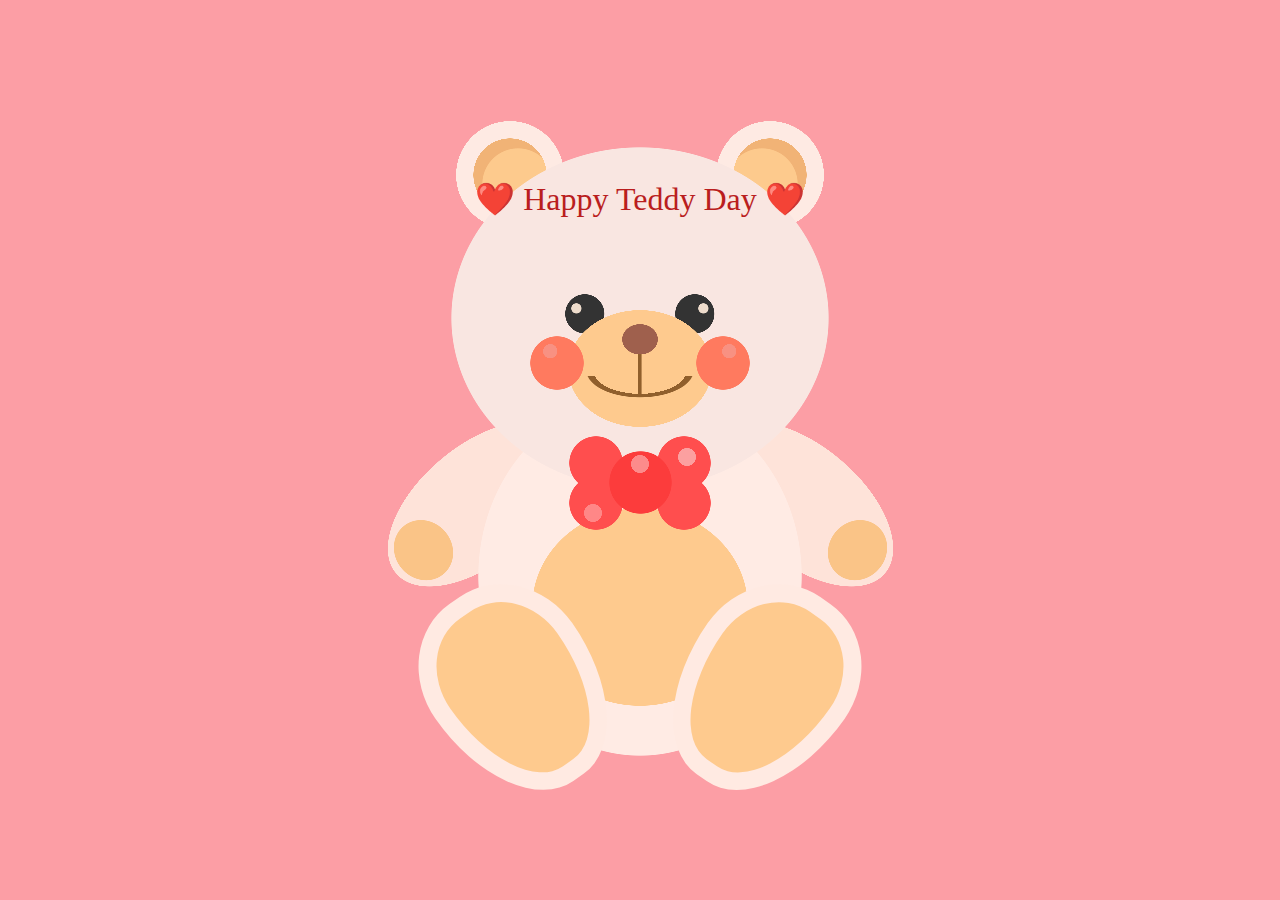
<file: index.html>
<!DOCTYPE html>
<html lang="en">
<head>
    <meta charset="UTF-8">
    <meta name="viewport" content="width=device-width, initial-scale=1.0">
    <title>Teddy Bear</title>
    <link rel="stylesheet" href="style.css">
    <style>
        .wishes{
            position:absolute;
            top:180px;
            align-items: center;
            font-size: xx-large;
            color: rgb(186, 30, 30);
            font-family:Cambria, Cochin, Georgia, Times, 'Times New Roman', serif ;
        
        }
    </style>
</head>
<body>
    <div class="teddy-bear"></div>
    <div class="wishes">
        ❤️ Happy Teddy Day ❤️
    </div>
</body>
</html>
</file>
<file: style.css>
* {
	box-sizing: border-box;
	padding: 0;
	margin: 0;
}

html {
	font-size: 2vmin;
	position: relative;
	display: grid;
	place-items: center;
}

body {
	height: 100vh;
	width: 100%;
	display: flex;
	align-items: center;
	justify-content: center;
	position: relative;
  	background: #fc9ea5;
}

.teddy-bear {
	height: 40em;
	width: 30em;
	position: relative;
	
	background:
		/* Tie Center */
		radial-gradient( ellipse 100% 100%,
			#fc8b8b 49%,
			transparent 50%
		) left 50% top 52% / 1em 1em,
		
		radial-gradient( ellipse 100% 100%,
			#fc3c3c 49%,
			transparent 50%
		) left 50% top 55% / 3.5em 3.5em,
		
		/* Tie Left */
		radial-gradient( ellipse 100% 100%,
			#ff8787 49%,
			transparent 50%
		) left 41% top 59% / 1em 1em,
		
		radial-gradient( ellipse 100% 100%,
			#ff4e4e 49%,
			transparent 50%
		) left 41% top 52% / 3em 3em,
		
		radial-gradient( ellipse 100% 100%,
            #ff4e4e 49%,
			transparent 50%
		) left 41% top 58% / 3em 3em,
		
		/* Tie Right */
		radial-gradient( ellipse 100% 100%,
			#fca0a0 49%,
			transparent 50%
		) right 41% top 51% / 1em 1em,
		
		radial-gradient( ellipse 100% 100%,
            #ff4e4e 49%,
			transparent 50%
		) right 41% top 52% / 3em 3em,
		
		radial-gradient( ellipse 100% 100%,
            #ff4e4e 49%,
			transparent 50%
		) right 41% top 58% / 3em 3em,
		
		/* Left Cheek */
		radial-gradient( ellipse 100% 100%,
			#f89182 49%,
			transparent 50%
		) left 33% top 36% / .8em .8em,
		
		radial-gradient( ellipse 100% 100%,
			#ff7a5f 49%,
			transparent 50%
		) left 33% top 37% / 3em 3em,
		
		/* Right Cheek */
		radial-gradient( ellipse 100% 100%,
			#f89182 49%,
			transparent 50%
		) right 33% top 36% / .8em .8em,
		
		radial-gradient( ellipse 100% 100%,
			#ff7a5f 49%,
			transparent 50%
		) right 33% top 37% / 3em 3em,
		
		/* Nose */
		radial-gradient( ellipse 100% 100%,
			#9f604d 49%,
			transparent 50%
		) 50% 34% / 2em 1.7em,
		
		/* Smile */ 
		radial-gradient( ellipse 100% 100% at 50% -10%,
			transparent 43%,
			#905f2c 43% 49%,
			transparent 50%
		) 50% 43% / 6em 3em,
		
		linear-gradient( 0deg,
			#905f2c, #905f2c
		) 50% 38% / .2em 3em,
		
		/* Face */
		radial-gradient( ellipse 100% 100%,
			#feca8e 49.8%,
			transparent 50%
		) 50% 36.5% / 8em 6.5em,
		
		/* Right Eye */
		radial-gradient( ellipse 100% 100%,
			#eedccc 45%,
			transparent 50%
		) right 38% top 30% / .6em .6em,
		
		radial-gradient( ellipse 100% 100%,
			#333 49%,
			transparent 50%
		) right 39% top 30% / 2.2em 2.2em,
		
		/* Left Eye */
		radial-gradient( ellipse 100% 100%,
			#eedccc 45%,
			transparent 50%
		) left 38% top 30% / .6em .6em,
		
		radial-gradient( ellipse 100% 100%,
			#333 49%,
			transparent 50%
		) left 39% top 30% / 2.2em 2.2em,
		
		/* Head */
		radial-gradient( ellipse 100% 100%,
			#f9e6e1 49.8%,
			transparent 50%
		) left 50% top 15% / 21em 19em,
		
		/* Left Ear */
		radial-gradient( ellipse 100% 100%,
			transparent 33.8%,
			#feeae3 34% 49.8%,
			transparent 50%
		) left 20% top 5% / 6em 6em,
		
		radial-gradient( ellipse 100% 100%,
			#fdca8d 49%,
			transparent 50%
		) left 24% top 9% / 4em 4em,
		
		radial-gradient( ellipse 100% 100%,
			#f1b376 49%,
			transparent 50%
		) left 20% top 5% / 6em 6em,
		
		/* Right Ear */
		radial-gradient( ellipse 100% 100%,
			transparent 33.8%,
			#feeae3 34% 49.8%,
			transparent 50%
		) right 20% top 5% / 6em 6em,
		
		radial-gradient( ellipse 100% 100%,
			#fdca8d 49%,
			transparent 50%
		) right 24% top 9% / 4em 4em,
		
		radial-gradient( ellipse 100% 100%,
			#f1b376 49%,
			transparent 50%
		) right 20% top 5% / 6em 6em,
		
		/* Body */
		radial-gradient( ellipse 100% 100%,
			#feca8e 49.8%,
			transparent 50%
		) left 50% bottom 20% / 12em 11em,
		
		radial-gradient( ellipse 100% 100%,
			#ffebe4 49.8%,
			transparent 50%
		) left 50% bottom 15% / 18em 20em,
		
		
		left 50% bottom 0 / 30em 7em;
	
	background-repeat: no-repeat;
}

/* Feet */
.teddy-bear::before,
.teddy-bear::after {
	--pos-inline: 3.5em;
	--rotation: 35deg;
		
	content: '';
	display: block;
	position: absolute;
	bottom: .7em;
	height: 10em;
	aspect-ratio: 8 / 11;
	background: #feca8e;
	border: 1em solid #ffeae2;
	border-radius: 50% 50% 50% 50% / 43% 43% 65% 65% 
}

.teddy-bear::before {
	left: var( --pos-inline );
	transform: rotate( calc( -1 * var( --rotation ) ) );
}

.teddy-bear::after {
	right: var( --pos-inline );
	transform: rotate( var( --rotation ) );
}

/* Hands */
body::before,
body::after {
	--pos-inline: -18em;
	--rotation: 50deg;
		
	content: '';
	display: block;
	position: absolute;
	height: 12em;
	width: 6.5em;
	margin-top: 6em;
	z-index: -1;
	
	background: 
		radial-gradient( ellipse 100% 100%,
			#fac487 49%,
			transparent 50%
		) left 50% bottom .4em / 3.5em 3.2em,
		
		radial-gradient( ellipse 100% 100%,
			#fee3d9 49.8%,
			transparent 50%
		) left 50% top 50% / 100% 100%;
	
	background-repeat: no-repeat;
}

body::before {
	margin-left: var( --pos-inline );
	transform: rotate( var( --rotation ) );
}

body::after {
	margin-right: var( --pos-inline );
	transform: rotate( calc( -1 * var( --rotation ) ) );
}
</file>
